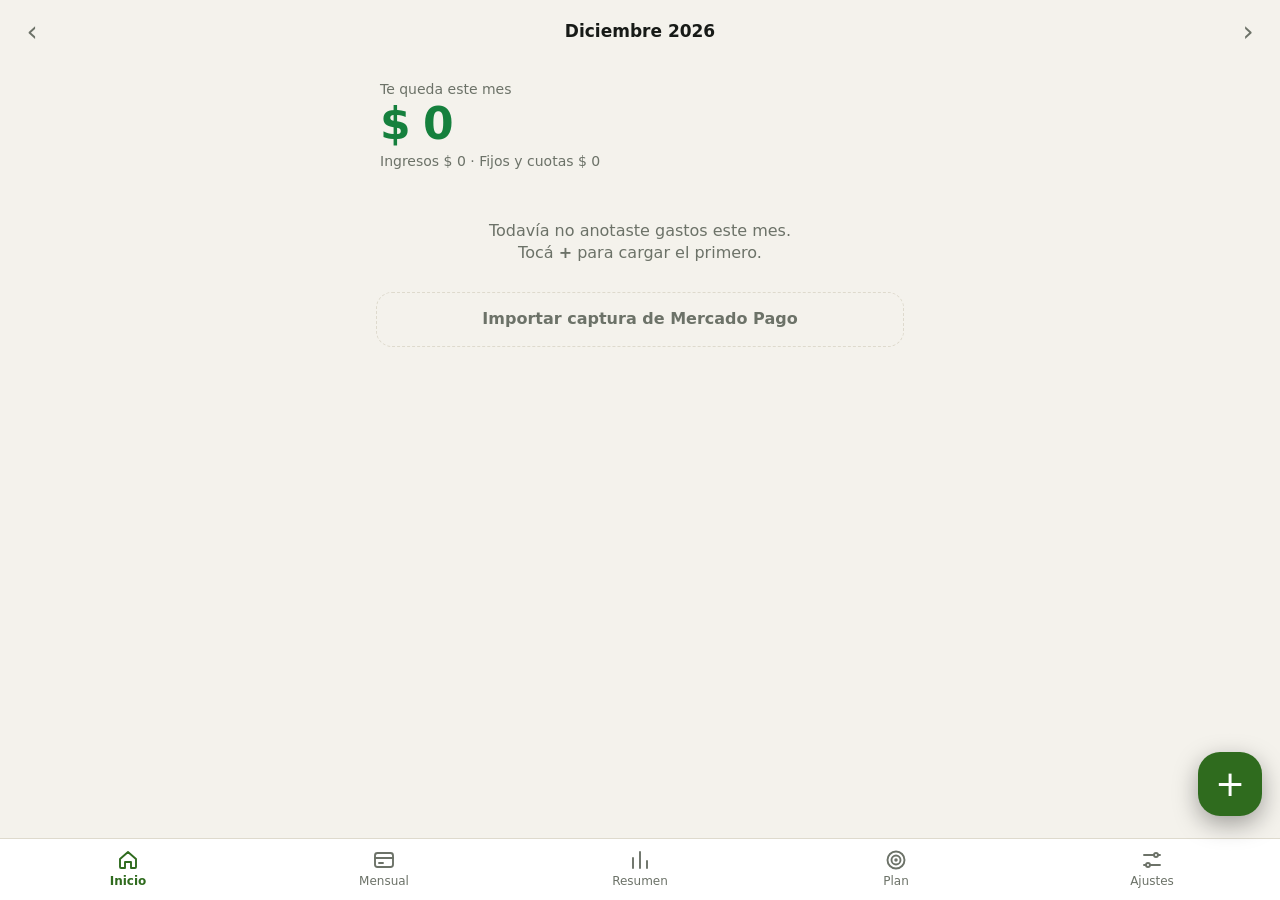
<file: gastos/index.html>
<!doctype html>
<html lang="es-AR">
<head>
<meta charset="utf-8">
<meta name="viewport" content="width=device-width, initial-scale=1, viewport-fit=cover">
<title>Gastos</title>
<meta name="theme-color" content="#0f1110" media="(prefers-color-scheme: dark)">
<meta name="theme-color" content="#f4f2ec" media="(prefers-color-scheme: light)">
<link rel="manifest" href="manifest.webmanifest">
<link rel="icon" href="icon.svg" type="image/svg+xml">
<link rel="apple-touch-icon" href="icon-192.png">
<link rel="stylesheet" href="styles.css">
</head>
<body>
<header class="top">
  <button class="nav-btn" data-act="mes-prev" aria-label="Mes anterior">‹</button>
  <button class="mes" data-act="mes-hoy" id="mes-label"></button>
  <button class="nav-btn" data-act="mes-next" aria-label="Mes siguiente">›</button>
</header>
<main id="view"></main>
<button class="fab" data-act="nuevo-gasto" aria-label="Agregar gasto">+</button>
<nav class="tabs" id="tabs">
  <button data-tab="inicio"><svg viewBox="0 0 24 24" fill="none" stroke="currentColor" stroke-width="1.9" stroke-linecap="round" stroke-linejoin="round" aria-hidden="true"><path d="M4 11l8-7 8 7v8a1 1 0 0 1-1 1h-4v-6h-6v6H5a1 1 0 0 1-1-1z"/></svg>Inicio</button>
  <button data-tab="mensual"><svg viewBox="0 0 24 24" fill="none" stroke="currentColor" stroke-width="1.9" stroke-linecap="round" stroke-linejoin="round" aria-hidden="true"><rect x="3" y="5" width="18" height="14" rx="2.5"/><path d="M3 10h18M7 15h4"/></svg>Mensual</button>
  <button data-tab="resumen"><svg viewBox="0 0 24 24" fill="none" stroke="currentColor" stroke-width="1.9" stroke-linecap="round" stroke-linejoin="round" aria-hidden="true"><path d="M5 20V10M12 20V4M19 20v-7"/></svg>Resumen</button>
  <button data-tab="plan"><svg viewBox="0 0 24 24" fill="none" stroke="currentColor" stroke-width="1.9" stroke-linecap="round" stroke-linejoin="round" aria-hidden="true"><circle cx="12" cy="12" r="8.5"/><circle cx="12" cy="12" r="4.5"/><circle cx="12" cy="12" r="0.8" fill="currentColor"/></svg>Plan</button>
  <button data-tab="ajustes"><svg viewBox="0 0 24 24" fill="none" stroke="currentColor" stroke-width="1.9" stroke-linecap="round" stroke-linejoin="round" aria-hidden="true"><path d="M4 7h10M18 7h2M4 17h2M10 17h10"/><circle cx="16" cy="7" r="2"/><circle cx="8" cy="17" r="2"/></svg>Ajustes</button>
</nav>
<div class="overlay" id="overlay" hidden><div class="sheet" id="sheet" role="dialog" aria-modal="true"></div></div>
<div class="toast" id="toast" hidden></div>
<script src="app.js"></script>
</body>
</html>
</file>
<file: gastos/styles.css>
:root {
  --bg: #f4f2ec; --surface: #ffffff; --surface-2: #ebe8df; --line: #dedacd;
  --text: #171a17; --muted: #6c7268; --accent: #2f6b1e; --on-accent: #ffffff;
  --bad: #c0392b; --pos: #15803d; --warn: #b7791f; --s1: #2a78d6; --s2: #eb6834;
  color-scheme: light;
}
@media (prefers-color-scheme: dark) {
  :root {
    --bg: #0f1110; --surface: #181b19; --surface-2: #222623; --line: #2b302c;
    --text: #eef0ea; --muted: #8d948c; --accent: #b8f04a; --on-accent: #10140a;
    --bad: #ff6b5e; --pos: #4ade80; --warn: #f0b84a; --s1: #3987e5; --s2: #d95926;
    color-scheme: dark;
  }
}
* { box-sizing: border-box; -webkit-tap-highlight-color: transparent; }
html, body { margin: 0; height: 100%; }
body {
  background: var(--bg); color: var(--text);
  font: 16px/1.4 system-ui, -apple-system, "Segoe UI", Roboto, sans-serif;
  overscroll-behavior-y: contain;
}
button, input, select { font: inherit; color: inherit; }
button { background: none; border: 0; padding: 0; cursor: pointer; }
.num { font-variant-numeric: tabular-nums; white-space: nowrap; }

.top {
  position: sticky; top: 0; z-index: 5; display: flex; align-items: center; justify-content: space-between;
  padding: calc(env(safe-area-inset-top) + 8px) 8px 8px; background: var(--bg);
}
.mes { font-size: 17px; font-weight: 650; padding: 10px 16px; border-radius: 99px; text-transform: capitalize; }
.mes small { color: var(--accent); font-weight: 600; margin-left: 6px; font-size: 12px; }
.nav-btn { width: 48px; height: 48px; font-size: 28px; color: var(--muted); border-radius: 50%; }
.nav-btn:active, .mes:active { background: var(--surface-2); }

main { padding: 4px 16px calc(env(safe-area-inset-bottom) + 170px); max-width: 560px; margin: 0 auto; }

.hero { padding: 12px 4px 20px; }
.hero .lbl { color: var(--muted); font-size: 14px; }
.hero .big { font-size: 44px; font-weight: 750; letter-spacing: -1.5px; line-height: 1.1; }
.hero .big.neg { color: var(--bad); }
.hero .sub { color: var(--muted); font-size: 14px; margin-top: 4px; }

.card { background: var(--surface); border-radius: 20px; padding: 6px 16px; margin-bottom: 14px; }
.card.pad { padding: 16px; }
.row { display: flex; align-items: center; gap: 12px; min-height: 54px; padding: 8px 0; border-top: 1px solid var(--line); width: 100%; text-align: left; }
.row:first-child { border-top: 0; }
.row .grow { flex: 1; min-width: 0; }
.row .t { overflow: hidden; text-overflow: ellipsis; white-space: nowrap; }
.row .s { color: var(--muted); font-size: 13px; overflow: hidden; text-overflow: ellipsis; white-space: nowrap; }
.row .amt { font-weight: 600; }
.row.total { font-weight: 700; }
.row.total .amt { font-weight: 750; }
.row.done .t, .row.done .amt { color: var(--muted); text-decoration: line-through; }
.emoji { width: 38px; height: 38px; border-radius: 12px; background: var(--surface-2); display: grid; place-items: center; font-size: 18px; flex: none; }
.badge { flex: none; min-width: 46px; text-align: center; font-size: 12px; font-weight: 650; padding: 4px 6px; border-radius: 8px; background: var(--surface-2); color: var(--muted); }
.badge.last { background: var(--accent); color: var(--on-accent); }
.check { flex: none; width: 30px; height: 30px; border-radius: 50%; border: 2px solid var(--line); display: grid; place-items: center; font-size: 15px; color: transparent; }
.check.on { background: var(--accent); border-color: var(--accent); color: var(--on-accent); }

h2 { font-size: 13px; text-transform: uppercase; letter-spacing: .08em; color: var(--muted); margin: 22px 4px 8px; font-weight: 650; display: flex; justify-content: space-between; align-items: baseline; }
h2 .num { text-transform: none; letter-spacing: 0; font-size: 14px; color: var(--text); }
.hint { color: var(--muted); font-size: 13px; padding: 8px 0 10px; }
.empty { text-align: center; color: var(--muted); padding: 28px 12px; }

.bar { height: 10px; border-radius: 99px; background: var(--surface-2); overflow: hidden; margin: 10px 0 8px; }
.bar > div { height: 100%; border-radius: 99px; background: var(--accent); }
.bar.over > div { background: var(--bad); }
.kv { display: flex; justify-content: space-between; gap: 12px; font-size: 14px; }
.kv span:first-child { color: var(--muted); }

.btn { display: block; width: 100%; padding: 15px; border-radius: 16px; background: var(--accent); color: var(--on-accent); font-weight: 700; text-align: center; }
.btn.ghost { background: var(--surface-2); color: var(--text); font-weight: 600; }
.btn.danger { background: none; color: var(--bad); font-weight: 600; }
.btn.line { background: none; border: 1.5px dashed var(--line); color: var(--muted); font-weight: 600; margin-bottom: 14px; }
.btns { display: grid; gap: 10px; margin-top: 8px; }

table { width: 100%; border-collapse: collapse; font-size: 13px; }
th, td { padding: 9px 0 9px 8px; text-align: right; border-top: 1px solid var(--line); }
th { color: var(--muted); font-weight: 600; border-top: 0; font-size: 12px; }
th:first-child, td:first-child { text-align: left; padding-left: 0; text-transform: capitalize; }
td.neg { color: var(--bad); }
td.est { color: var(--muted); }
.celda { color: var(--accent); font-weight: 600; padding: 6px 0 6px 6px; }
.bar.meta { position: relative; overflow: visible; height: 12px; }
.bar.meta > i { position: absolute; top: -4px; bottom: -4px; width: 2px; background: var(--text); border-radius: 2px; }

.fab {
  position: fixed; right: 18px; bottom: calc(env(safe-area-inset-bottom) + 84px); z-index: 6;
  width: 64px; height: 64px; border-radius: 22px; background: var(--accent); color: var(--on-accent);
  font-size: 36px; font-weight: 400; line-height: 1; box-shadow: 0 8px 24px rgba(0,0,0,.35);
}
.fab:active { transform: scale(.95); }
.tabs {
  position: fixed; left: 0; right: 0; bottom: 0; z-index: 5; display: grid; grid-template-columns: repeat(5, 1fr);
  background: var(--surface); border-top: 1px solid var(--line); padding-bottom: env(safe-area-inset-bottom);
}
.tabs button { padding: 9px 0 10px; font-size: 12px; color: var(--muted); display: grid; gap: 1px; justify-items: center; }
.tabs button svg { width: 24px; height: 24px; }
.tabs button.on { color: var(--accent); font-weight: 650; }

.overlay { position: fixed; inset: 0; z-index: 10; background: rgba(0,0,0,.55); display: flex; align-items: flex-end; }
.overlay[hidden], .toast[hidden] { display: none; }
.sheet {
  width: 100%; max-width: 560px; margin: 0 auto; max-height: 94dvh; overflow-y: auto;
  background: var(--bg); border-radius: 26px 26px 0 0; padding: 10px 16px calc(env(safe-area-inset-bottom) + 18px);
  animation: up .18s ease-out;
}
@keyframes up { from { transform: translateY(40px); opacity: 0; } }
@media (prefers-reduced-motion: reduce) { .sheet { animation: none; } }
.sheet-head { display: flex; align-items: center; justify-content: space-between; margin-bottom: 4px; }
.sheet-head h3 { margin: 0; font-size: 18px; }
.sheet-head button { width: 44px; height: 44px; font-size: 22px; color: var(--muted); }
.f { margin-bottom: 14px; }
.f[hidden] { display: none; }
.f > label, .f > .lab { display: block; font-size: 13px; color: var(--muted); margin: 0 2px 6px; }
.f input[type=text], .f input[type=number], .f input[type=date], .f input[type=month] {
  width: 100%; padding: 14px; border-radius: 14px; border: 1.5px solid var(--line); background: var(--surface); outline: none;
}
.f input:focus { border-color: var(--accent); }
.f.money { display: flex; align-items: baseline; gap: 6px; padding: 4px 2px 8px; border-bottom: 2px solid var(--line); }
.f.money:focus-within { border-color: var(--accent); }
.f.money span { font-size: 30px; color: var(--muted); font-weight: 600; }
.f.money input { flex: 1; min-width: 0; border: 0; background: none; padding: 0; font-size: 44px; font-weight: 750; letter-spacing: -1px; border-radius: 0; }
.chips { display: flex; flex-wrap: wrap; gap: 8px; }
.chip input { position: absolute; opacity: 0; pointer-events: none; }
.chip span { display: block; padding: 10px 14px; border-radius: 99px; background: var(--surface); border: 1.5px solid var(--line); font-size: 15px; }
.chip input:checked + span { background: var(--accent); border-color: var(--accent); color: var(--on-accent); font-weight: 650; }
.chip input:focus-visible + span { outline: 2px solid var(--text); outline-offset: 2px; }
.thumb { display: block; max-width: 100%; max-height: 240px; border-radius: 14px; margin-top: 8px; }
.attach { display: inline-block; padding: 10px 14px; border-radius: 99px; border: 1.5px dashed var(--line); color: var(--muted); font-size: 15px; }
.attach input, .attach[hidden], .thumb[hidden] { display: none; }

.rep { display: flex; gap: 8px; overflow-x: auto; margin: 0 -16px 14px; padding: 0 16px; scrollbar-width: none; }
.rep::-webkit-scrollbar { display: none; }
.rep button { flex: none; padding: 10px 14px; border-radius: 99px; background: var(--surface); border: 1.5px solid var(--line); font-size: 15px; max-width: 220px; overflow: hidden; text-overflow: ellipsis; white-space: nowrap; }
.aviso { border: 1.5px solid var(--warn); }
.aviso p { margin: 0 0 12px; font-size: 14px; }

.toast {
  position: fixed; left: 16px; right: 16px; bottom: calc(env(safe-area-inset-bottom) + 160px); z-index: 20; margin: 0 auto; max-width: 420px;
  background: var(--text); color: var(--bg); padding: 13px 16px; border-radius: 14px; text-align: center; font-size: 14px; font-weight: 600;
}

.vto { display: flex; align-items: center; gap: 10px; width: 100%; text-align: left; font-size: 14px; }
.vto > span:first-child { color: var(--warn); font-size: 18px; }
.filtros { display: grid; grid-template-columns: 1fr 1fr; gap: 8px; margin-bottom: 4px; }
.filtros select, #q { width: 100%; padding: 13px 12px; border-radius: 14px; border: 1.5px solid var(--line); background: var(--surface); outline: none; }
.filtros select:focus, #q:focus { border-color: var(--accent); }
.leyenda { display: flex; gap: 16px; font-size: 13px; color: var(--muted); margin-bottom: 12px; }
.leyenda i, .evo i { display: block; }
.leyenda span { display: flex; align-items: center; gap: 6px; }
.leyenda i { width: 10px; height: 10px; border-radius: 3px; }
.s1 { background: var(--s1); } .s2 { background: var(--s2); }
.evo { display: grid; grid-template-columns: repeat(6, 1fr); height: 170px; margin-bottom: 12px; border-bottom: 1px solid var(--line); }
.evo button { display: flex; flex-direction: column; align-items: center; justify-content: flex-end; height: 100%; min-height: 0; border-radius: 10px 10px 0 0; }
.evo button.on { background: var(--surface-2); }
.evo .col { flex: 1; min-height: 0; width: 22px; display: flex; flex-direction: column; justify-content: flex-end; gap: 2px; padding-top: 8px; }
.evo .col i { min-height: 3px; }
.evo .col i:first-child { border-radius: 4px 4px 0 0; }
.evo .ml { font-size: 12px; color: var(--muted); padding: 5px 0; text-transform: capitalize; }
.evo button.on .ml { color: var(--text); font-weight: 650; }
.vto .grow { flex: 1; }
.x { flex: none; width: 36px; height: 36px; border-radius: 50%; color: var(--muted); font-size: 16px; }
.aviso p.s { color: var(--muted); font-size: 13px; }
.logo { flex: none; object-fit: contain; background: #fff; border-radius: 6px; padding: 2px; vertical-align: middle; }
.punto { flex: none; display: inline-block; border-radius: 50%; vertical-align: middle; }
.hm { display: inline-flex; align-items: center; gap: 8px; }
.chip .logo, .chip .punto, .s .logo, .s .punto { margin-right: 6px; }
.chip span:has(.logo), .chip span:has(.punto) { display: flex; align-items: center; }
.chip.sw span { width: 40px; height: 40px; padding: 0; border-radius: 50%; border-width: 3px; border-color: var(--bg); box-shadow: 0 0 0 1.5px var(--line); }
.chip.sw input:checked + span { border-color: var(--bg); box-shadow: 0 0 0 3px var(--text); }
.chip.sw .otro { overflow: hidden; background: conic-gradient(#e53935, #f9c80e, #2e9e4f, #1e63d6, #7b4bd6, #e53935); }
.chip.sw .otro input { position: static; opacity: 0; pointer-events: auto; width: 100%; height: 100%; border: 0; padding: 0; }
.logo-f { display: flex; align-items: center; gap: 10px; flex-wrap: wrap; }
.logo-f .logo { width: 56px; height: 56px; border-radius: 12px; padding: 5px; }
.logo-f .logo[hidden] { display: none; }
a.btn { text-decoration: none; }
#sim { width: 100%; height: 44px; margin: 6px 0 4px; accent-color: var(--accent); }
.row.imp { align-items: flex-start; }
.row.imp select { width: 100%; margin-top: 8px; padding: 9px 10px; border-radius: 12px; border: 1.5px solid var(--line); background: var(--surface-2); outline: none; font-size: 14px; }
.row.imp .amt { padding-top: 2px; }
/* Plata que entra o queda disponible, en verde; plata que sale, en rojo. */
.pos { color: var(--pos); } .neg { color: var(--bad); } .mut { color: var(--muted); }
.hero .big.pos { color: var(--pos); }
.row.done .amt.neg { color: var(--muted); }
h2 .num.pos { color: var(--pos); } h2 .num.neg { color: var(--bad); }
</file>
